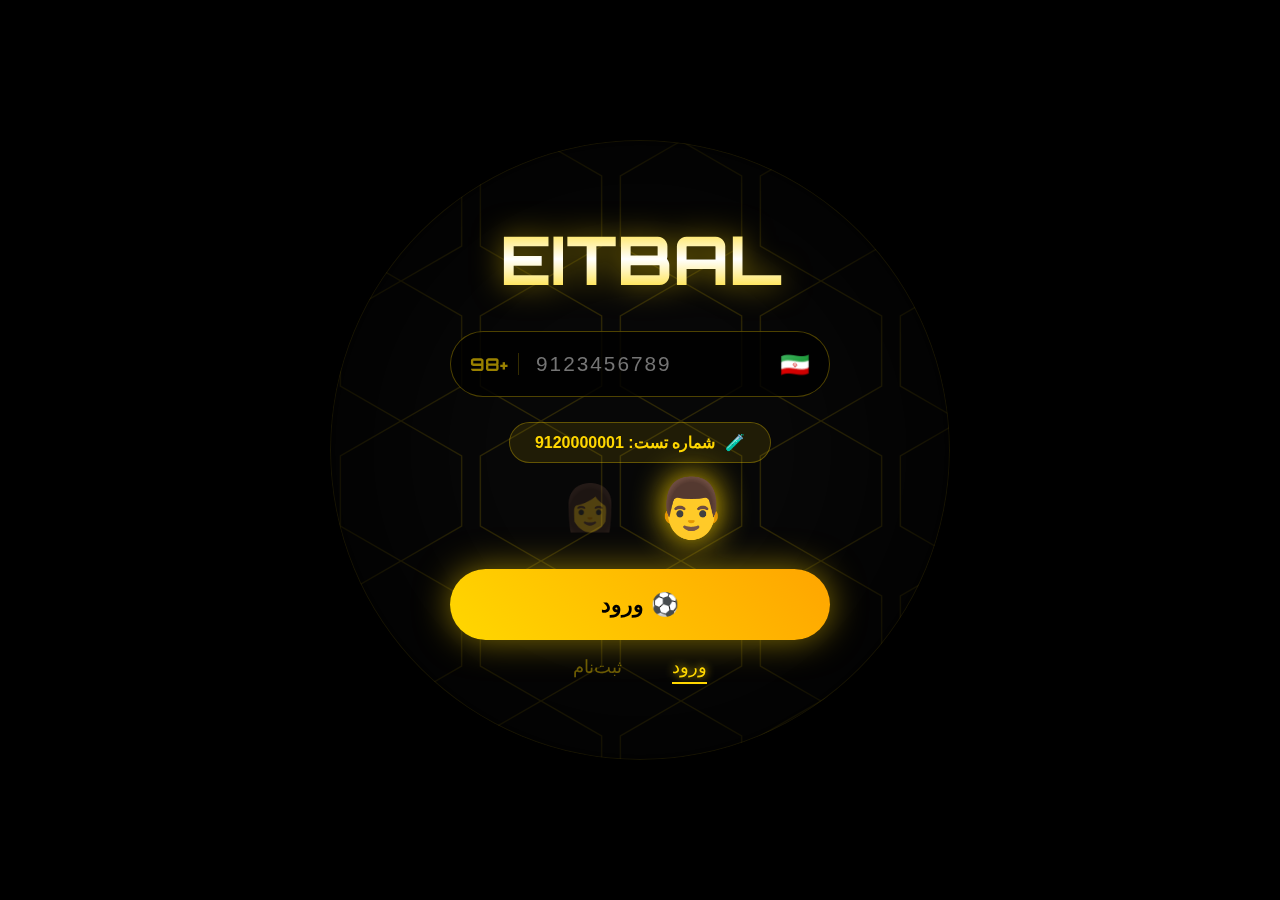
<file: index.html>
<!DOCTYPE html>
<html lang="fa">
<head>
    <meta charset="UTF-8">
    <meta name="viewport" content="width=device-width, initial-scale=1.0, maximum-scale=1.0, user-scalable=no">
    <title>EITBAL ROYAL - ورود</title>
    <link href="https://fonts.googleapis.com/css2?family=Orbitron:wght@400;700;900&display=swap" rel="stylesheet">
    <style>
        * { 
            margin: 0; 
            padding: 0; 
            box-sizing: border-box; 
        }

        body {
            direction: rtl;
            font-family: 'Orbitron', sans-serif;
            background-color: #000;
            color: #FFD700;
            min-height: 100vh;
            display: flex;
            justify-content: center;
            align-items: center;
            overflow: hidden;
            position: relative;
        }

        .particles-container {
            position: fixed;
            top: 0;
            left: 0;
            width: 100%;
            height: 100%;
            z-index: 1;
            pointer-events: none;
        }

        .particle {
            position: absolute;
            bottom: -20px;
            border-radius: 50%;
            opacity: 0;
            animation: rise-and-fade linear infinite;
        }

        .particle.gold { 
            background: #FFD700; 
            box-shadow: 0 0 10px #FFD700; 
        }
        
        .particle.white { 
            background: #FFFFFF; 
            box-shadow: 0 0 10px #FFFFFF; 
        }

        @keyframes rise-and-fade {
            0% { transform: translateY(0) scale(0.3); opacity: 0; }
            15% { opacity: 0.8; }
            85% { opacity: 0.8; }
            100% { transform: translateY(-115vh) scale(1.2); opacity: 0; }
        }

        .ball-wrapper {
            position: relative;
            width: 620px;
            height: 620px;
            display: flex;
            justify-content: center;
            align-items: center;
            z-index: 10;
        }

        .glass-ball {
            position: absolute;
            width: 100%;
            height: 100%;
            border-radius: 50%;
            background: rgba(10, 10, 10, 0.7);
            background-image: url("data:image/svg+xml,%3Csvg xmlns='http://www.w3.org/2000/svg' width='120' height='120' viewBox='0 0 100 100'%3E%3Cpath d='M50 0 L93.3 25 L93.3 75 L50 100 L6.7 75 L6.7 25 Z' fill='none' stroke='rgba(255, 215, 0, 0.15)' stroke-width='1'/%3E%3C/svg%3E");
            background-size: 140px 140px;
            -webkit-mask-image: radial-gradient(circle, black 35%, transparent 95%);
            mask-image: radial-gradient(circle, black 35%, transparent 95%);
            backdrop-filter: blur(20px);
            border: 1px solid rgba(255, 215, 0, 0.2);
            box-shadow: 0 0 80px rgba(0, 0, 0, 0.8);
        }

        .content {
            position: relative;
            z-index: 20;
            text-align: center;
            width: 100%;
            max-width: 380px;
        }

        .logo {
            font-size: 4.2rem;
            font-weight: 800;
            margin-bottom: 30px;
            background: linear-gradient(to bottom, #FFD700, #FFF, #FFD700);
            -webkit-background-clip: text;
            background-clip: text;
            color: transparent;
            filter: drop-shadow(0 0 15px rgba(255, 215, 0, 0.5));
        }

        .input-box {
            position: relative;
            margin-bottom: 25px;
        }

        .input-box span.prefix {
            position: absolute;
            left: 20px;
            top: 50%;
            transform: translateY(-50%);
            color: rgba(255, 215, 0, 0.6);
            font-size: 1.1rem;
            font-weight: bold;
            border-right: 1px solid rgba(255, 215, 0, 0.2);
            padding-right: 10px;
            z-index: 5;
        }

        .input-box .flag-icon {
            position: absolute;
            right: 20px;
            top: 50%;
            transform: translateY(-50%);
            font-size: 1.5rem;
            z-index: 5;
        }

        input[type="tel"], input[type="text"] {
            width: 100%;
            padding: 20px 60px 20px 85px;
            border-radius: 40px;
            background: rgba(0, 0, 0, 0.8);
            border: 1px solid rgba(255, 215, 0, 0.3);
            color: #FFD700;
            font-size: 1.3rem;
            outline: none;
            text-align: left;
            letter-spacing: 2px;
        }

        input[type="tel"]:focus,
        input[type="text"]:focus {
            background: rgba(0, 0, 0, 0.9);
            border-color: rgba(255, 215, 0, 0.6);
        }

        .verification-box {
            position: relative;
            margin-bottom: 25px;
            display: none;
        }

        .verification-box.active {
            display: block;
            animation: fadeIn 0.3s ease;
        }

        .verification-box .code-icon {
            position: absolute;
            right: 20px;
            top: 50%;
            transform: translateY(-50%);
            font-size: 1.5rem;
            z-index: 5;
        }

        @keyframes fadeIn {
            from { opacity: 0; transform: translateY(-10px); }
            to { opacity: 1; transform: translateY(0); }
        }

        .gender-options {
            display: flex;
            justify-content: center;
            gap: 45px;
            margin-bottom: 35px;
        }

        .gender-option { 
            font-size: 2.8rem; 
            cursor: pointer; 
            opacity: 0.3; 
            transition: 0.4s; 
        }
        
        .gender-option.active { 
            opacity: 1; 
            transform: scale(1.3); 
            text-shadow: 0 0 25px #FFD700; 
        }

        .main-btn {
            width: 100%;
            padding: 22px;
            border-radius: 45px;
            background: linear-gradient(45deg, #FFD700, #FFA500);
            border: none;
            color: #000;
            font-weight: 800;
            font-size: 1.4rem;
            cursor: pointer;
            box-shadow: 0 0 35px rgba(255, 215, 0, 0.5);
            margin-bottom: 15px;
            transition: 0.3s;
        }

        .main-btn:hover {
            transform: scale(1.02);
            box-shadow: 0 0 50px rgba(255, 215, 0, 0.8);
        }

        .mode-switch {
            display: flex;
            justify-content: center;
            gap: 50px;
        }

        .mode-btn {
            font-size: 1.1rem;
            color: #FFD700;
            opacity: 0.4;
            cursor: pointer;
            transition: 0.3s;
            border-bottom: 2px solid transparent;
            padding-bottom: 5px;
        }

        .mode-btn.active {
            opacity: 1;
            border-bottom: 2px solid #FFD700;
            text-shadow: 0 0 10px #FFD700;
        }

        .resend-code {
            margin-top: 10px;
            font-size: 0.9rem;
            color: rgba(255, 215, 0, 0.6);
            cursor: pointer;
            transition: 0.3s;
        }

        .resend-code:hover {
            color: #FFD700;
            text-shadow: 0 0 10px #FFD700;
        }

        .timer {
            color: rgba(255, 255, 255, 0.5);
            font-size: 0.9rem;
            margin-right: 5px;
        }

        .test-account {
            display: flex;
            justify-content: center;
            margin-bottom: 15px;
        }

        .test-btn {
            background: rgba(255, 215, 0, 0.1);
            border: 1px solid rgba(255, 215, 0, 0.3);
            color: #FFD700;
            padding: 10px 25px;
            border-radius: 40px;
            font-size: 1rem;
            font-weight: 700;
            cursor: pointer;
            transition: 0.3s;
            display: flex;
            align-items: center;
            gap: 10px;
        }

        .test-btn:hover {
            background: rgba(255, 215, 0, 0.2);
            border-color: #FFD700;
            transform: scale(1.05);
            box-shadow: 0 0 20px rgba(255, 215, 0, 0.3);
        }

        @keyframes slideDown {
            from { opacity: 0; transform: translateX(-50%) translateY(-50px); }
            to { opacity: 1; transform: translateX(-50%) translateY(0); }
        }
        
        @keyframes slideUp {
            from { opacity: 1; transform: translateX(-50%) translateY(0); }
            to { opacity: 0; transform: translateX(-50%) translateY(-50px); }
        }
    </style>
</head>
<body>

<div class="particles-container" id="particles"></div>

<div class="ball-wrapper">
    <div class="glass-ball"></div>
    
    <div class="content">
        <h1 class="logo">EITBAL</h1>
        
        <div class="input-box">
            <span class="flag-icon">🇮🇷</span>
            <span class="prefix">+98</span>
            <input type="tel" 
                   id="phone" 
                   placeholder="9123456789" 
                   maxlength="10" 
                   inputmode="numeric"
                   autocomplete="off">
        </div>

        <div class="test-account">
            <button class="test-btn" onclick="fillTestNumber()">
                <span>🧪</span>
                <span>شماره تست: 9120000001</span>
            </button>
        </div>

        <div class="verification-box" id="verificationBox">
            <span class="code-icon">🔑</span>
            <input type="text" 
                   id="verifyCode" 
                   placeholder="کد تأیید ۴ رقمی" 
                   maxlength="4" 
                   inputmode="numeric"
                   autocomplete="off">
            <div style="display: flex; justify-content: space-between; align-items: center; margin-top: 8px;">
                <span class="resend-code" onclick="resendCode()">ارسال مجدد کد</span>
                <span class="timer" id="timerText">00:30</span>
            </div>
        </div>

        <div class="gender-options">
            <div class="gender-option active" onclick="setGender(this)">👨</div>
            <div class="gender-option" onclick="setGender(this)">👩</div>
        </div>

        <button class="main-btn" id="main-submit" onclick="handleSubmit()">⚽ ورود</button>

        <div class="mode-switch">
            <div class="mode-btn active" id="btn-login" onclick="setMode('login')">ورود</div>
            <div class="mode-btn" id="btn-register" onclick="setMode('register')">ثبت‌نام</div>
        </div>
    </div>
</div>

<script>
    // === متغیرهای ثابت ===
    const TEST_PHONE_NUMBER = "9120000001";
    const container = document.getElementById('particles');
    
    // === سیستم ذرات ===
    for (let i = 0; i < 1000; i++) {
        const p = document.createElement('div');
        const isGold = Math.random() > 0.4;
        p.className = `particle ${isGold ? 'gold' : 'white'}`;
        
        const size = Math.random() * 3 + 1;
        p.style.width = size + 'px';
        p.style.height = size + 'px';
        p.style.left = Math.random() * 100 + '%';
        
        const duration = Math.random() * 6 + 4;
        p.style.animationDuration = duration + 's';
        p.style.animationDelay = -(Math.random() * 10) + 's';
        
        container.appendChild(p);
    }

    // === متغیرهای وضعیت ===
    let currentMode = 'login';
    let timerInterval;
    let timeLeft = 30;

    // === محدود کردن ورودی به اعداد ===
    document.getElementById('phone').addEventListener('input', function (e) {
        this.value = this.value.replace(/[^0-9]/g, '');
        if (this.value.length > 10) this.value = this.value.slice(0, 10);
    });

    document.getElementById('verifyCode').addEventListener('input', function (e) {
        this.value = this.value.replace(/[^0-9]/g, '');
        if (this.value.length > 4) this.value = this.value.slice(0, 4);
    });

    // === توابع کمکی ===
    function showMessage(msg, type = 'success') {
        const toast = document.createElement('div');
        toast.style.cssText = `
            position: fixed;
            top: 30px;
            left: 50%;
            transform: translateX(-50%);
            background: rgba(0, 0, 0, 0.9);
            border: 1px solid ${type === 'success' ? '#FFD700' : '#FF4444'};
            border-radius: 50px;
            padding: 15px 30px;
            color: ${type === 'success' ? '#FFD700' : '#FF4444'};
            font-size: 1rem;
            z-index: 10000;
            backdrop-filter: blur(10px);
            animation: slideDown 0.3s ease;
        `;
        toast.textContent = msg;
        document.body.appendChild(toast);
        
        setTimeout(() => {
            toast.style.animation = 'slideUp 0.3s ease';
            setTimeout(() => toast.remove(), 300);
        }, 2500);
    }

    function fillTestNumber() {
        document.getElementById('phone').value = TEST_PHONE_NUMBER;
        showMessage('✅ شماره تست وارد شد', 'success');
    }

    function setMode(mode) {
        currentMode = mode;
        const mainBtn = document.getElementById('main-submit');
        const btnLogin = document.getElementById('btn-login');
        const btnRegister = document.getElementById('btn-register');
        const verificationBox = document.getElementById('verificationBox');

        if (mode === 'login') {
            mainBtn.innerHTML = '⚽ ورود';
            btnLogin.classList.add('active');
            btnRegister.classList.remove('active');
            verificationBox.classList.remove('active');
            clearTimer();
        } else {
            mainBtn.innerHTML = '📝 ثبت‌نام';
            btnRegister.classList.add('active');
            btnLogin.classList.remove('active');
            verificationBox.classList.add('active');
            startTimer();
        }
    }

    function setGender(el) {
        document.querySelectorAll('.gender-option').forEach(opt => opt.classList.remove('active'));
        el.classList.add('active');
    }

    function handleSubmit() {
        const phone = document.getElementById('phone').value;
        const genderElement = document.querySelector('.gender-option.active');
        const gender = genderElement ? genderElement.innerHTML : '👨';
        const verifyCode = document.getElementById('verifyCode')?.value || '';

        if (!phone || phone.length < 10) {
            showMessage('❌ لطفاً شماره موبایل را وارد کنید', 'error');
            return;
        }

        if (phone !== TEST_PHONE_NUMBER) {
            showMessage('❌ فقط شماره تست 9120000001 قابل قبول است', 'error');
            return;
        }

        // **بخش مهم: ثبت‌نام و ذخیره در localStorage**
        if (currentMode === 'register') {
            if (!verifyCode || verifyCode.length < 4) {
                showMessage('❌ لطفاً کد تأیید ۴ رقمی را وارد کنید', 'error');
                return;
            }
            
            // ===== ذخیره اطلاعات کاربر در localStorage =====
            const userData = {
                phone: phone,
                gender: gender === '👨' ? 'male' : 'female',
                loginTime: new Date().toISOString(),
                name: gender === '👨' ? 'علی' : 'سارا'
            };
            
            localStorage.setItem('eitabal_user', JSON.stringify(userData));
            console.log('✅ User saved to localStorage:', userData); // برای دیباگ
            
            showMessage('✅ ثبت‌نام شما با موفقیت انجام شد', 'success');
            
            // ریدایرکت به صفحه اصلی
            setTimeout(() => {
                window.location.href = './app.html';
            }, 1000);
            
        } else {
            // حالت ورود - پیشنهاد ثبت‌نام
            showMessage('✅ لطفاً ابتدا ثبت‌نام کنید', 'success');
            setMode('register');
        }
    }

    function startTimer() {
        clearInterval(timerInterval);
        timeLeft = 30;
        updateTimerText();
        
        timerInterval = setInterval(() => {
            timeLeft--;
            updateTimerText();
            
            if (timeLeft <= 0) {
                clearInterval(timerInterval);
                document.getElementById('timerText').innerHTML = '۰۰:۰۰';
            }
        }, 1000);
    }

    function updateTimerText() {
        const minutes = Math.floor(timeLeft / 60);
        const seconds = timeLeft % 60;
        document.getElementById('timerText').innerHTML = 
            `${minutes.toString().padStart(2, '0')}:${seconds.toString().padStart(2, '0')}`;
    }

    function clearTimer() {
        clearInterval(timerInterval);
        document.getElementById('timerText').innerHTML = '۰۰:۳۰';
    }

    function resendCode() {
        showMessage('✅ کد تأیید جدید ارسال شد', 'success');
        startTimer();
    }

    // === تنظیم اولیه ===
    window.onload = function() {
        document.getElementById('phone').value = '';
        document.getElementById('verifyCode').value = '';
        
        // پاک کردن localStorage قبلی برای تست (اختیاری)
        // localStorage.removeItem('eitabal_user');
    };
</script>

</body>
</html>
</file>
